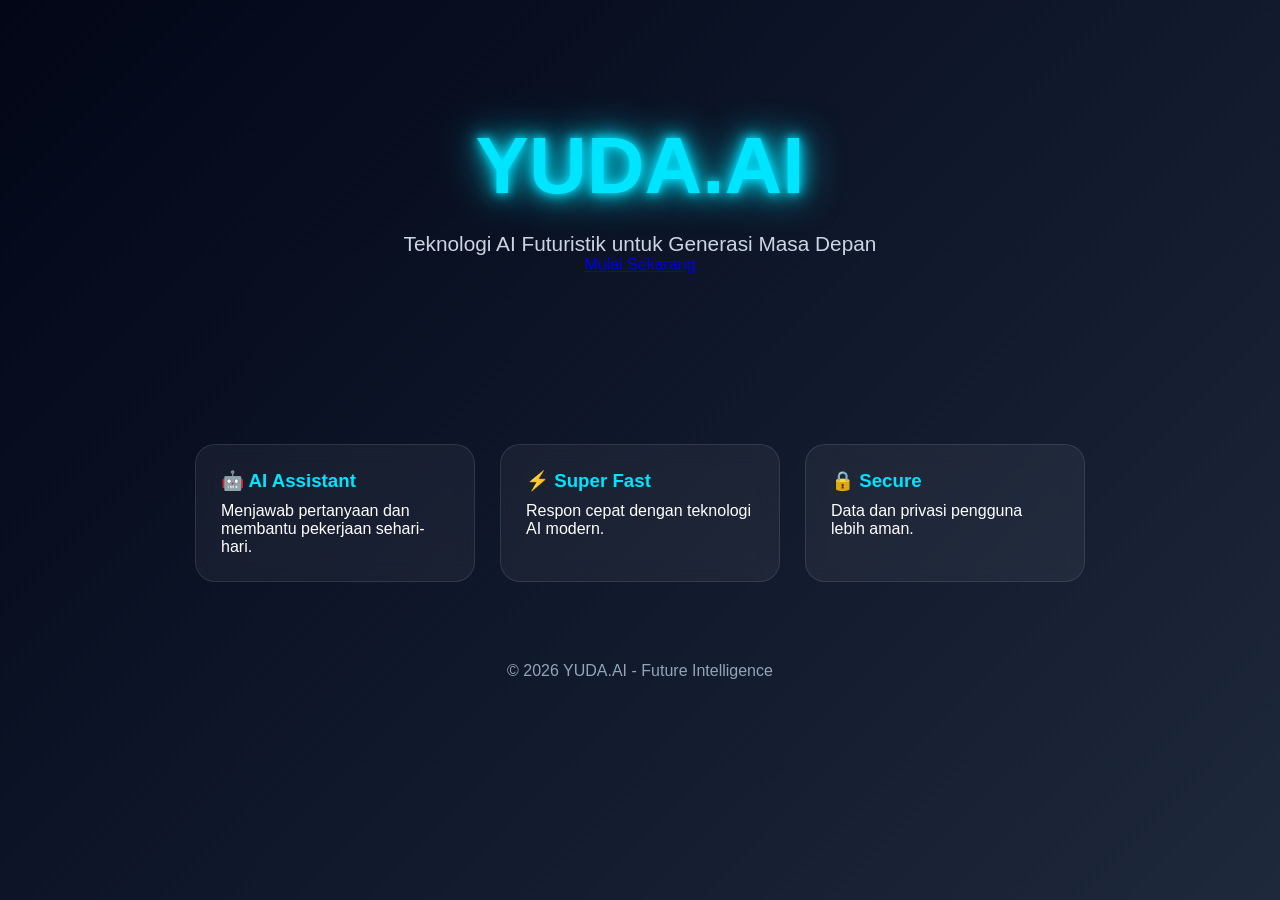
<file: index.html>
<!DOCTYPE html>
<html lang="id">
<head>
<meta charset="UTF-8">
<meta name="viewport" content="width=device-width, initial-scale=1.0">
<title>YUDA.AI</title>

<style>
*{
    margin:0;
    padding:0;
    box-sizing:border-box;
    font-family:'Segoe UI',sans-serif;
}

body{
    background:linear-gradient(135deg,#020617,#0f172a,#1e293b);
    color:white;
    min-height:100vh;
    overflow-x:hidden;
}

.hero{
    text-align:center;
    padding:120px 20px;
}

.logo{
    font-size:5rem;
    font-weight:bold;
    color:#00e5ff;
    text-shadow:0 0 10px #00e5ff,
                 0 0 20px #00e5ff,
                 0 0 40px #00e5ff;
    animation:glow 2s infinite alternate;
}

@keyframes glow{
    from{
        text-shadow:0 0 10px #00e5ff;
    }
    to{
        text-shadow:0 0 20px #00e5ff,
                    0 0 40px #00e5ff,
                    0 0 80px #00e5ff;
    }
}

.tagline{
    margin-top:20px;
    font-size:1.3rem;
    color:#cbd5e1;
}

.btn{
    display:inline-block;
    margin-top:35px;
    padding:15px 35px;
    border-radius:50px;
    text-decoration:none;
    color:white;
    background:#00bcd4;
    transition:.3s;
}

.btn:hover{
    transform:scale(1.08);
    box-shadow:0 0 20px #00e5ff;
}

.cards{
    display:flex;
    flex-wrap:wrap;
    justify-content:center;
    gap:25px;
    padding:50px 20px;
}

.card{
    width:280px;
    background:rgba(255,255,255,0.05);
    backdrop-filter:blur(10px);
    border:1px solid rgba(255,255,255,0.1);
    border-radius:20px;
    padding:25px;
    transition:.3s;
}

.card:hover{
    transform:translateY(-8px);
    box-shadow:0 0 20px rgba(0,229,255,.5);
}

.card h3{
    color:#00e5ff;
    margin-bottom:10px;
}

footer{
    text-align:center;
    padding:30px;
    color:#94a3b8;
}
</style>
</head>

<body>

<section class="hero">
    <h1 class="logo">YUDA.AI</h1>
    <p class="tagline">
        Teknologi AI Futuristik untuk Generasi Masa Depan
    </p>

    <a href="chat.html" class="tombol">Mulai Sekarang</a>
</section>

<section class="cards">
    <div class="card">
        <h3>🤖 AI Assistant</h3>
        <p>Menjawab pertanyaan dan membantu pekerjaan sehari-hari.</p>
    </div>

    <div class="card">
        <h3>⚡ Super Fast</h3>
        <p>Respon cepat dengan teknologi AI modern.</p>
    </div>

    <div class="card">
        <h3>🔒 Secure</h3>
        <p>Data dan privasi pengguna lebih aman.</p>
    </div>
</section>

<footer>
    © 2026 YUDA.AI - Future Intelligence
</footer>

</body>
</html>
</file>
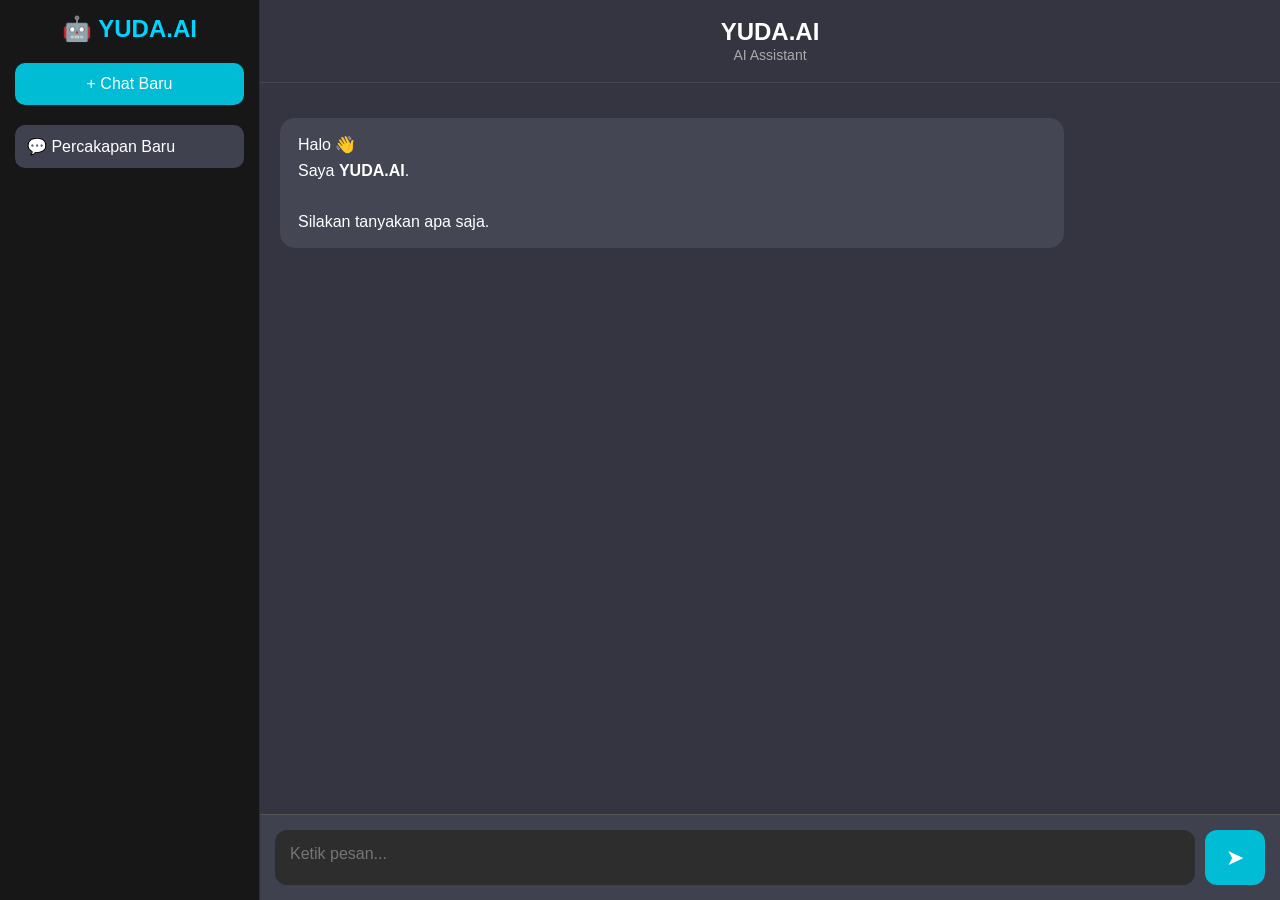
<file: chat.html>
<!DOCTYPE html>
<html lang="id">
<head>
<meta charset="UTF-8">
<meta name="viewport" content="width=device-width, initial-scale=1.0">
<title>YUDA.AI</title>

<link rel="stylesheet" href="style.css">
</head>

<body>

<div class="sidebar">

    <div class="logo">
        🤖 YUDA.AI
    </div>

    <button id="newChat">
        + Chat Baru
    </button>

    <div class="history">

        <div class="chat-item active">
            💬 Percakapan Baru
        </div>

    </div>

</div>

<div class="main">

    <div class="header">
        <h2>YUDA.AI</h2>
        <span>AI Assistant</span>
    </div>

    <div id="chatBox" class="chat-box">

        <div class="ai message">
            Halo 👋<br>
            Saya <b>YUDA.AI</b>.<br><br>

            Silakan tanyakan apa saja.
        </div>

    </div>

    <div class="input-area">

        <textarea
            id="userInput"
            placeholder="Ketik pesan..."
        ></textarea>

        <button id="sendBtn">
            ➤
        </button>

    </div>

</div>

<script src="script.js"></script>

</body>
</html>
</file>
<file: style.css>
*{
margin:0;
padding:0;
box-sizing:border-box;
font-family:"Segoe UI",sans-serif;
}

body{
background:#202123;
color:#fff;
display:flex;
height:100vh;
overflow:hidden;
}

/* Sidebar */

.sidebar{
width:260px;
background:#171717;
display:flex;
flex-direction:column;
padding:15px;
border-right:1px solid #2f2f2f;
}

.logo{
font-size:24px;
font-weight:bold;
margin-bottom:20px;
color:#00d4ff;
text-align:center;
}

#newChat{
padding:12px;
border:none;
border-radius:10px;
background:#00bcd4;
color:white;
font-size:16px;
cursor:pointer;
margin-bottom:20px;
transition:.3s;
}

#newChat:hover{
background:#00a0b8;
}

.history{
flex:1;
overflow:auto;
}

.chat-item{
padding:12px;
border-radius:10px;
cursor:pointer;
margin-bottom:8px;
background:#2a2b32;
transition:.3s;
}

.chat-item:hover{
background:#3b3c45;
}

.chat-item.active{
background:#40414f;
}

/* Main */

.main{
flex:1;
display:flex;
flex-direction:column;
background:#343541;
}

.header{
padding:18px;
text-align:center;
border-bottom:1px solid #444654;
background:#343541;
}

.header h2{
font-size:24px;
}

.header span{
font-size:14px;
color:#aaa;
}

/* Chat */

.chat-box{
flex:1;
overflow-y:auto;
padding:20px;
}

.message{
max-width:80%;
padding:14px 18px;
margin:15px 0;
border-radius:15px;
line-height:1.6;
word-wrap:break-word;
}

.ai{
background:#444654;
}

.user{
background:#00bcd4;
margin-left:auto;
}

/* Input */

.input-area{
display:flex;
padding:15px;
background:#40414f;
border-top:1px solid #555;
}

#userInput{
flex:1;
height:55px;
resize:none;
padding:15px;
border:none;
outline:none;
border-radius:12px;
background:#2d2d2d;
color:white;
font-size:16px;
}

#sendBtn{
width:60px;
margin-left:10px;
border:none;
border-radius:12px;
background:#00bcd4;
color:white;
font-size:22px;
cursor:pointer;
transition:.3s;
}

#sendBtn:hover{
background:#00a0b8;
}

/* Scroll */

::-webkit-scrollbar{
width:8px;
}

::-webkit-scrollbar-thumb{
background:#666;
border-radius:10px;
}

/* HP */

@media(max-width:768px){

.sidebar{
display:none;
}

.main{
width:100%;
}

.message{
max-width:95%;
}

}
</file>
